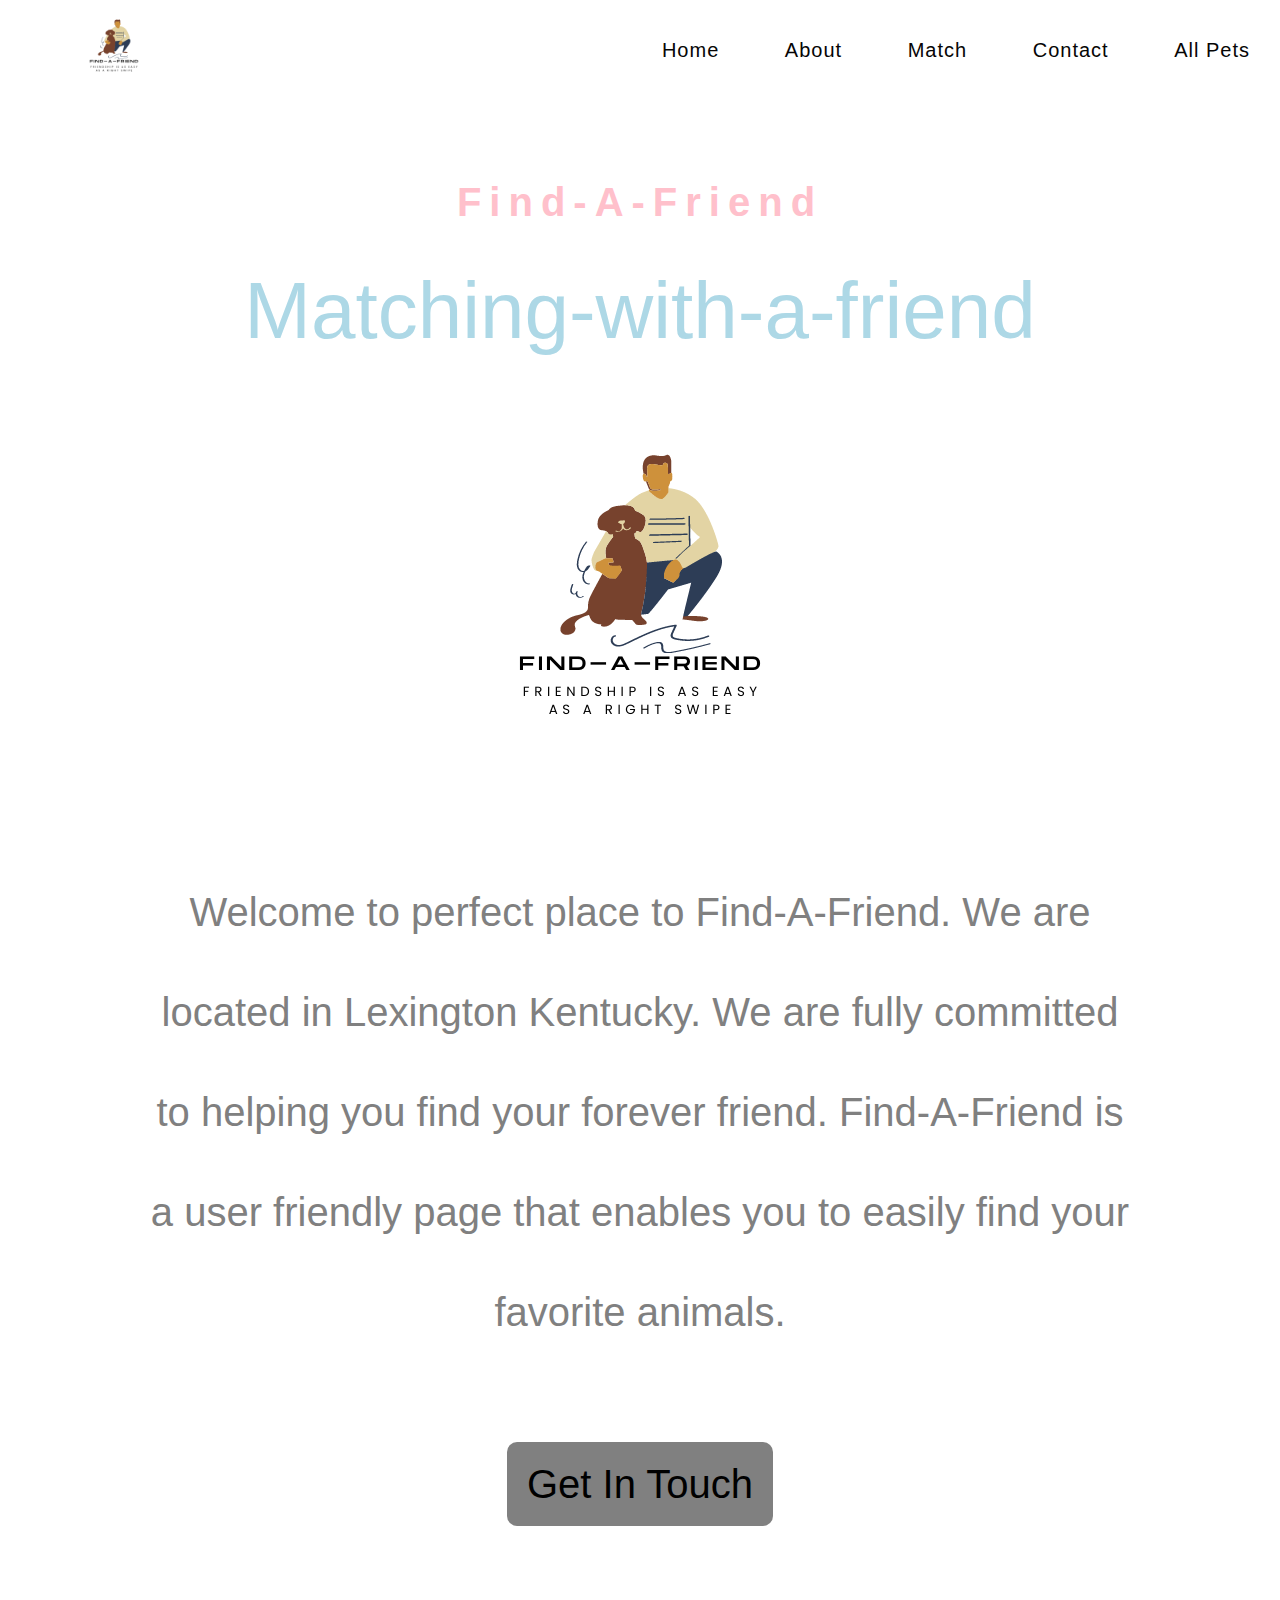
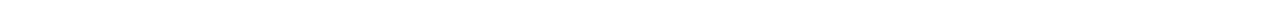
<file: about.html>
<!DOCTYPE html>
<html lang="en">
<head>
    <meta charset="UTF-8">
    <meta http-equiv="X-UA-Compatible" content="IE=edge">
    <meta name="viewport" content="width=device-width, initial-scale=1.0">
    <link rel="stylesheet" href="about.css"/>
    <title>About Page</title>
</head>
<body>
    <nav>
        <img src="Images/FAF.png" alt="logo" class="logo">
        <ul>
            <li><a href="index.html">Home</a></li>
            <li><a href="about.html">About</a></li>
            <li><a href="match.html">Match</a></li>
            <li><a href="contact.html">Contact</a></li>
            <li><a href="PetoftheWeek/index.html" target="_blank">All Pets</a></li>
        </ul>
    </nav>

    <div class="container">
        <h1>Find-A-Friend</h1>
        <h2>Matching-with-a-friend</h2>
        <div class="image-logo">
            <img src="Images/FAF.png" alt="Dog:Image.jpeg" />
        </div>
        <div class="content">
            <P>Welcome to perfect place to Find-A-Friend. We are located in Lexington Kentucky. We are fully committed to helping you find your forever friend. Find-A-Friend is a user friendly page that enables you to easily find your favorite animals.</P>
            <a href="contact.html" class="btn">Get In Touch</a>
        </div>
</body>
</html>
</file>
<file: about.css>
@import url('https://fonts.googleapis.com/css2?family=Lato:wght@400;700&family=Roboto:wght@400;700&display=swap');
* {
    margin: 0;
    padding: 0;
    box-sizing: border-box;
}
html {
    font-size: 20px;
}
body {
    background: url(Dog:Image.jpeg);
    background-position:0 1000px;
    font-family: 'Roberto', sans-serif;
}


nav {
    width: 100%;
    display: flex;
    align-items: center;
    justify-content: space-between;
    color: black;
}

nav ul li {
    display: inline-block;
    list-style: none;
    margin: 10px 30px;
}

.logo {
    width: 100px;
    cursor: pointer;
    margin-left: 5%;
}

nav ul li a {
    text-decoration: none;
    color: rgb(6, 5, 5);
    font-size: 20px;
    /* font-weight: bold; */
    letter-spacing: 1px;
}
nav ul li a:hover {
    color: #ff3e3b;;
}


.container {
    max-width: 1100px;
    margin: 0 auto;
    padding: 0 3rem;
    margin-top: 4rem;
    text-align: center
}
h1 {
    color: pink;
    font-size: 5 rem;
    font-weight: 700;
    letter-spacing: 8px;
    margin-bottom: 2rem;
}
h2 {
    color: lightblue;
    font-size: 4rem;
    font-weight: 400;
}
.image {
    /* width: 300px; */
    /* height: 300px; */
    /* padding: 100px; */
    /* text-align: center; */
}

.content {
    padding-bottom: 100px;
}

p {
    font-size: 2rem;
    color: grey;
    line-height: 5rem;
    margin-bottom: 5rem;
}
.btn {
    display: box;
    padding: 1rem;
    background: grey;
    font-size: 2rem;text-decoration: none;
    color: black;
    border-radius: 10px;
    transition: background 0.5s;
}
.btn:hover {
    background: pink;
}
</file>
